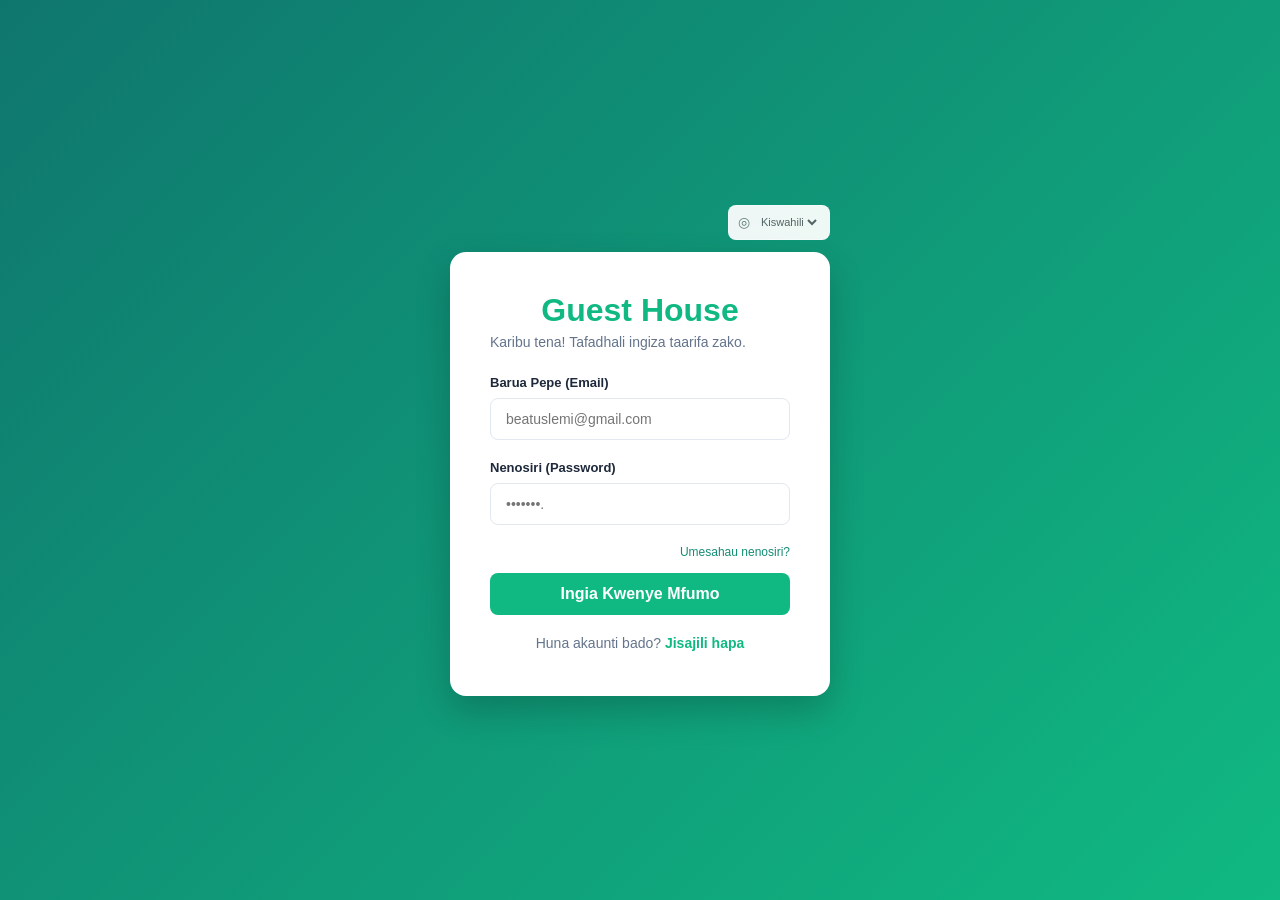
<file: index.html>
<!DOCTYPE html>
<html lang="sw">
<head>
    <meta charset="UTF-8">
    <meta name="viewport" content="width=device-width, initial-scale=1.0">
    <title>Ingia - Mfumo wa Nyumba za Wageni</title>
    <link rel="stylesheet" href="style.css">
</head>
<body class="auth-body">
    <div class="auth-container">
        <div class="auth-language">
            <label class="language-switcher"><span aria-hidden="true">◎</span><select data-language-switch aria-label="Chagua lugha"><option value="sw">Kiswahili</option><option value="en">English</option></select></label>
        </div>
        <div class="auth-card">
            <div class="brand-logo">
                <div class="brand-heading"><h2><span data-brand-name>Guest House</span></h2></div>
                <p>Karibu tena! Tafadhali ingiza taarifa zako.</p>
            </div>
            
            <form id="login-form">
                <div class="input-group">
                    <label>Barua Pepe (Email)</label>
                    <input type="email" id="login-email" placeholder="beatuslemi@gmail.com" required>
                </div>
                
                <div class="input-group">
                    <label>Nenosiri (Password)</label>
                    <input type="password" id="login-password" placeholder="•••••••." required>
                </div>
                <button id="forgot-password-link" class="auth-link-button" type="button">Umesahau nenosiri?</button>
                
                <button type="submit" class="btn-primary">Ingia Kwenye Mfumo</button>
            </form>

            <form id="forgot-password-form" hidden>
                <div class="input-group">
                    <label for="forgot-email">Barua pepe ya akaunti</label>
                    <input type="email" id="forgot-email" required>
                </div>
                <button type="submit" class="btn-primary">Tengeneza token ya kubadilisha nenosiri</button>
                <button id="back-to-login" class="auth-link-button" type="button">Rudi kwenye kuingia</button>
            </form>

            <form id="reset-password-form" hidden>
                <div class="input-group">
                    <label for="reset-token">Token ya kubadilisha nenosiri</label>
                    <input type="text" id="reset-token" required>
                </div>
                <div class="input-group">
                    <label for="new-password">Nenosiri jipya</label>
                    <input type="password" id="new-password" minlength="8" required>
                </div>
                <button type="submit" class="btn-primary">Badilisha nenosiri</button>
            </form>
            
            <div class="auth-footer">
                <p>Huna akaunti bado? <a href="register.html">Jisajili hapa</a></p>
            </div>
            <div id="message" class="msg"></div>
        </div>
    </div>

    <script src="brand.js"></script>
    <script src="i18n.js"></script>
    <script src="api.js"></script>
    <script>
        const loginForm = document.getElementById('login-form');
        const forgotForm = document.getElementById('forgot-password-form');
        const resetForm = document.getElementById('reset-password-form');
        const authMessage = document.getElementById('message');

        document.getElementById('forgot-password-link').addEventListener('click', () => {
            loginForm.hidden = true;
            forgotForm.hidden = false;
            authMessage.textContent = '';
        });
        document.getElementById('back-to-login').addEventListener('click', () => {
            forgotForm.hidden = true;
            resetForm.hidden = true;
            loginForm.hidden = false;
            authMessage.textContent = '';
        });

        loginForm.addEventListener('submit', async (e) => {
            e.preventDefault();
            const email = document.getElementById('login-email').value;
            const password = document.getElementById('login-password').value;

            const formData = new URLSearchParams();
            formData.append('username', email);
            formData.append('password', password);

            try {
                const data = await apiRequest('/auth/login', {
                    method: 'POST',
                    headers: { 'Content-Type': 'application/x-www-form-urlencoded' },
                    body: formData
                });

                localStorage.setItem('token', data.access_token);
                window.location.href = 'dashbord.html';
            } catch (error) {
                authMessage.innerText = error.message;
            }
        });

        forgotForm.addEventListener('submit', async (event) => {
            event.preventDefault();
            authMessage.textContent = '';
            try {
                const result = await apiRequest('/auth/forgot-password', {
                    method: 'POST',
                    body: JSON.stringify({ email: document.getElementById('forgot-email').value })
                });
                forgotForm.hidden = true;
                resetForm.hidden = false;
                if (result.reset_token_kwa_majaribio) {
                    document.getElementById('reset-token').value = result.reset_token_kwa_majaribio;
                    authMessage.textContent = 'Token ya majaribio imejazwa. Weka nenosiri jipya hapa chini.';
                    authMessage.classList.add('success-message');
                } else {
                    authMessage.textContent = result.message;
                    authMessage.classList.remove('success-message');
                }
            } catch (error) {
                authMessage.textContent = error.message;
            }
        });

        resetForm.addEventListener('submit', async (event) => {
            event.preventDefault();
            authMessage.textContent = '';
            try {
                const result = await apiRequest('/auth/reset-password', {
                    method: 'POST',
                    body: JSON.stringify({
                        token: document.getElementById('reset-token').value.trim(),
                        new_password: document.getElementById('new-password').value
                    })
                });
                authMessage.textContent = `${result.message} Unaweza kuingia sasa.`;
                authMessage.classList.add('success-message');
                resetForm.hidden = true;
                loginForm.hidden = false;
            } catch (error) {
                authMessage.textContent = error.message;
                authMessage.classList.remove('success-message');
            }
        });
    </script>
</body>
</html>
</file>
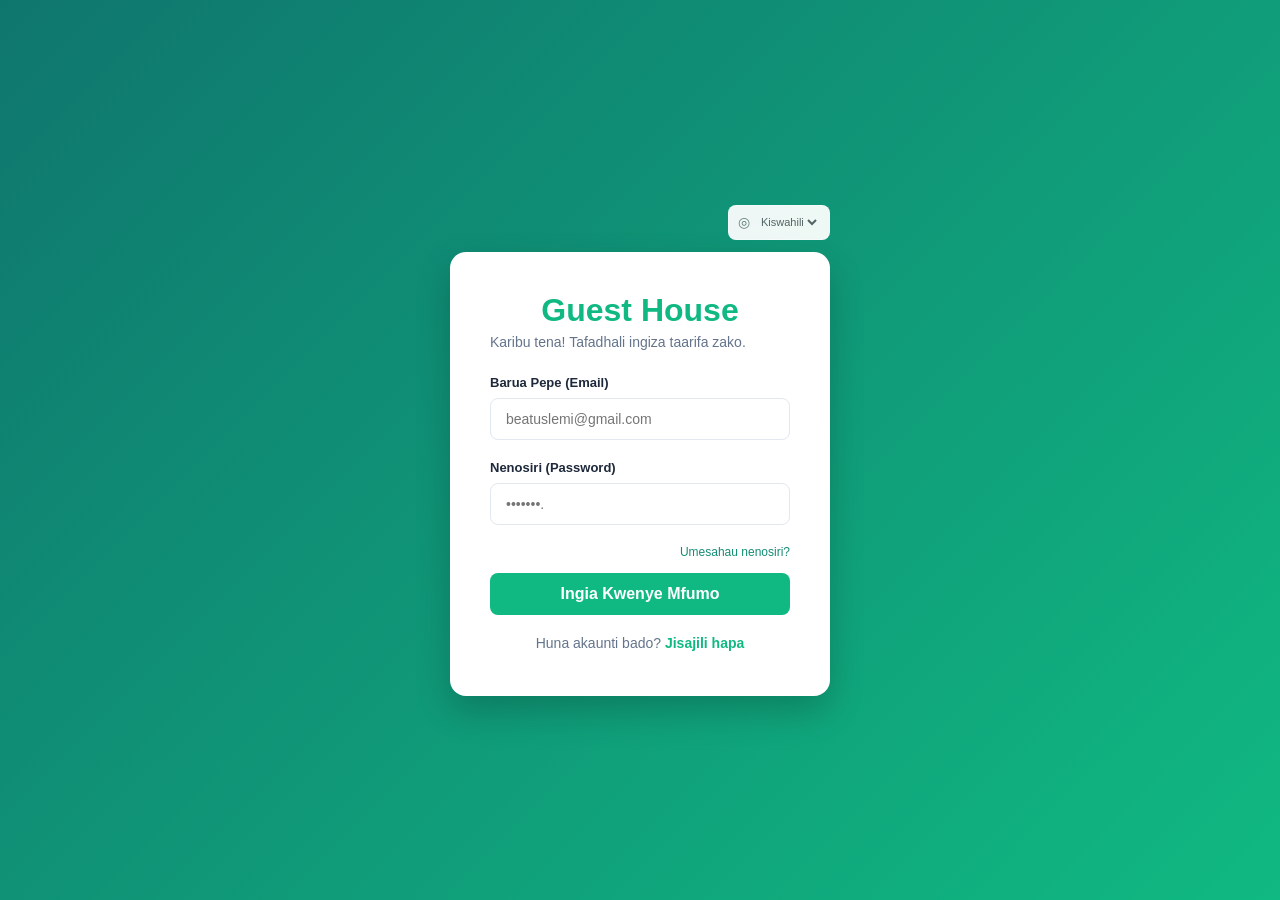
<file: dashbord.html>
<!DOCTYPE html>
<html lang="sw">
<head>
    <meta charset="UTF-8">
    <meta name="viewport" content="width=device-width, initial-scale=1.0">
    <title>Usimamizi wa Guest House</title>
    <link rel="stylesheet" href="style.css">
</head>
<body class="dashboard-body">
    <div class="app-layout">
        <aside class="sidebar">
            <div class="sidebar-top">
                <a class="sidebar-brand" href="#overview"><span class="brand-mark" data-brand-mark>G</span><span><span data-brand-name>Guest House</span><small data-brand-category>GUEST HOUSE</small></span></a>
                <div class="sidebar-controls">
                    <button class="brand-edit-button" type="button" data-open-brand-dialog aria-label="Badilisha jina la guest house" title="Badilisha jina la guest house">✎</button>
                    <label class="language-switcher"><span aria-hidden="true">◎</span><select data-language-switch aria-label="Chagua lugha"><option value="sw">Kiswahili</option><option value="en">English</option></select></label>
                    <button id="menu-toggle" class="menu-toggle" type="button" aria-label="Fungua menyu" aria-controls="main-menu" aria-expanded="false">
                        <span></span><span></span><span></span>
                    </button>
                </div>
            </div>
            <p class="menu-caption">MENYU KUU</p>
            <nav id="main-menu" class="sidebar-menu" aria-label="Menyu kuu">
                <a class="nav-link active" href="#overview" data-view="overview"><span>⌂</span> Muhtasari</a>
                <a class="nav-link" href="#bookings" data-view="bookings"><span>▦</span> Booking</a>
                <a class="nav-link" href="#rooms" data-view="rooms"><span>▤</span> Vyumba</a>
                <a class="nav-link" href="#guests" data-view="guests"><span>♙</span> Wageni</a>
                <a class="nav-link" href="#reports" data-view="reports"><span>▥</span> Ripoti</a>
                <a id="admin-nav-link" class="nav-link" href="#admin" data-view="admin" hidden><span>♙</span> Admin</a>
            </nav>
            <div class="sidebar-bottom">
                <div class="sidebar-help"><span>✦</span><strong>Usimamizi rahisi,<br>ukarimu bora.</strong></div>
                <button onclick="logout()" class="btn-logout"><span>↪</span> Toka kwenye mfumo</button>
            </div>
        </aside>

        <main class="main-content">
            <header class="top-navbar">
                <div class="mobile-brand"><span data-brand-name>Guest House</span></div>
                <div class="welcome-copy"><span id="greeting">Hujambo 👋</span><small>Huu hapa muhtasari wa guest house yako.</small></div>
                <div class="user-profile"><div class="avatar">N</div><div class="user-info"><strong>Msimamizi</strong><small>Usimamizi</small></div></div>
            </header>

            <div id="dashboard-message" class="dashboard-message" role="status" aria-live="polite" hidden></div>

            <section class="view-panel active" id="view-overview">
                <div class="page-heading">
                    <div><span class="eyebrow">DASHBOARD</span><h1>Muhtasari</h1><p>Angalia hali ya shughuli za guest house yako.</p></div>
                    <button class="btn-create" type="button" data-action="new-booking"><span>＋</span> Booking mpya</button>
                </div>
                <div class="dashboard-summary">
                    <article class="summary-card"><div class="stat-icon teal">▤</div><div><span>Vyumba vyote</span><strong id="room-count">—</strong></div><small id="room-stat-note">Vilivyosajiliwa</small></article>
                    <article class="summary-card"><div class="stat-icon green">✓</div><div><span>Vyumba vilivyo wazi</span><strong id="available-count">—</strong></div><small>Viko tayari kupokea wageni</small></article>
                    <article class="summary-card"><div class="stat-icon amber">▦</div><div><span>Booking zinazoendelea</span><strong id="booking-count">—</strong></div><small>Hazijafanyiwa checkout</small></article>
                    <article class="summary-card"><div class="stat-icon violet">♙</div><div><span>Wageni waliosajiliwa</span><strong id="guest-count">—</strong></div><small>Jumla ya wageni</small></article>
                </div>
                <div class="section-heading"><div><h2>Booking za hivi karibuni</h2><p>Muhtasari wa nafasi zilizowekwa</p></div><button class="text-button" data-navigate="bookings">Tazama zote <span>→</span></button></div>
                <div id="recent-bookings" class="data-card"></div>
                <div class="section-heading room-heading"><div><h2>Vyumba</h2><p>Hali ya vyumba vyako kwa sasa</p></div><button class="text-button" data-navigate="rooms">Simamia vyumba <span>→</span></button></div>
                <div id="overview-rooms" class="overview-room-grid"></div>
            </section>

            <section class="view-panel" id="view-bookings">
                <div class="page-heading">
                    <div><span class="eyebrow">USIMAMIZI</span><h1>Bookings</h1><p>Fuatilia nafasi na malazi ya wageni.</p></div>
                    <button class="btn-create" data-action="new-booking"><span>＋</span> Booking mpya</button>
                </div>
                <div class="toolbar">
                    <label class="search-control"><span>⌕</span><input class="search-input" data-search="bookings" type="search" placeholder="Tafuta mgeni au chumba..."></label>
                    <select id="booking-status-filter" class="select-control" aria-label="Chuja booking kwa hali">
                        <option value="">Hali zote</option><option>Confirmed</option><option>Checked-In</option><option>Completed</option><option>Cancelled</option>
                    </select>
                </div>
                <div id="bookings-table" class="data-card table-card"></div>
            </section>

            <section class="view-panel" id="view-rooms">
                <div class="page-heading">
                    <div><span class="eyebrow">MALAZI</span><h1>Vyumba</h1><p>Ongeza vyumba na sasisha taarifa zake.</p></div>
                    <button class="btn-create" data-action="new-room"><span>＋</span> Ongeza chumba</button>
                </div>
                <div class="toolbar">
                    <label class="search-control"><span>⌕</span><input class="search-input" data-search="rooms" type="search" placeholder="Tafuta namba au aina ya chumba..."></label>
                    <select id="room-status-filter" class="select-control" aria-label="Chuja vyumba kwa hali"><option value="">Vyumba vyote</option><option value="available">Vilivyo wazi</option><option value="occupied">Vilivyochukuliwa</option></select>
                </div>
                <div id="rooms-grid" class="rooms-grid"></div>
            </section>

            <section class="view-panel" id="view-guests">
                <div class="page-heading">
                    <div><span class="eyebrow">WATEJA</span><h1>Wageni</h1><p>Taarifa za wageni waliosajiliwa kwenye mfumo.</p></div>
                    <button class="btn-create" data-action="new-guest"><span>＋</span> Sajili mgeni</button>
                </div>
                <div class="toolbar"><label class="search-control"><span>⌕</span><input class="search-input" data-search="guests" type="search" placeholder="Tafuta jina, simu au barua pepe..."></label></div>
                <div id="guests-table" class="data-card table-card"></div>
            </section>

            <section class="view-panel" id="view-reports">
                <div class="page-heading">
                    <div><span class="eyebrow">UCHAMBUZI</span><h1>Ripoti</h1><p>Chunguza bookings kwa siku, wiki, mwezi au mwaka.</p></div>
                    <button id="download-report" class="btn-create" type="button"><span>↓</span> Pakua PDF</button>
                </div>
                <div class="report-filters data-card">
                    <label for="report-period">Kipindi cha ripoti</label>
                    <select id="report-period" class="select-control">
                        <option value="daily">Siku</option><option value="weekly">Wiki</option>
                        <option value="monthly" selected>Mwezi</option><option value="yearly">Mwaka</option>
                    </select>
                    <label for="report-date">Chagua tarehe</label>
                    <input id="report-date" class="select-control" type="date">
                    <span id="report-range" class="report-range"></span>
                </div>
                <div id="report-message" class="dashboard-message report-message" role="status" aria-live="polite" hidden></div>
                <div class="dashboard-summary report-summary">
                    <article class="summary-card"><div class="stat-icon teal">▦</div><div><span>Jumla ya bookings</span><strong id="report-booking-count">—</strong></div><small>Kwa kipindi kilichochaguliwa</small></article>
                    <article class="summary-card"><div class="stat-icon violet">♙</div><div><span>Wageni tofauti</span><strong id="report-guest-count">—</strong></div><small>Waliofanya booking</small></article>
                    <article class="summary-card"><div class="stat-icon green">↗</div><div><span>Thamani ya booking zisizoghairiwa</span><strong id="report-value">—</strong></div><small>Thamani ya nafasi, si malipo yaliyothibitishwa</small></article>
                    <article class="summary-card"><div class="stat-icon amber">✓</div><div><span>Booking zilizokamilika</span><strong id="report-completed-count">—</strong></div><small>Checkout imefanyika</small></article>
                </div>
                <section class="report-chart-card data-card">
                    <div class="section-heading"><div><h2>Shughuli kwa kipindi</h2><p>Idadi ya booking katika kila siku au mwezi</p></div><span class="chart-legend"><i></i> Bookings</span></div>
                    <div id="report-chart" class="report-chart" aria-label="Chati ya bookings"></div>
                </section>
                <div class="section-heading"><div><h2>Bookings za kipindi</h2><p>Rekodi zote zinazoingia kwenye tarehe ulizochagua.</p></div></div>
                <div id="report-bookings" class="data-card table-card"></div>
            </section>

            <section class="view-panel" id="view-admin">
                <div class="page-heading">
                    <div><span class="eyebrow">SUPER ADMIN</span><h1>Muhtasari wa nyumba</h1><p>Angalia nyumba za wageni, idadi ya vyumba na shughuli za leo.</p></div>
                </div>
                <div class="dashboard-summary admin-summary admin-house-summary">
                    <article class="summary-card"><div class="stat-icon violet">⌂</div><div><span>Nyumba za wageni</span><strong id="admin-house-count">—</strong></div><small>Biashara zilizosajiliwa</small></article>
                    <article class="summary-card"><div class="stat-icon teal">▤</div><div><span>Vyumba vyote</span><strong id="admin-room-count">—</strong></div><small>Katika nyumba zote</small></article>
                    <article class="summary-card"><div class="stat-icon green">↗</div><div><span>Booking za kuingia leo</span><strong id="admin-check-in-count">—</strong></div><small>Hazijaghairiwa</small></article>
                    <article class="summary-card"><div class="stat-icon amber">↙</div><div><span>Booking za kutoka leo</span><strong id="admin-check-out-count">—</strong></div><small>Hazijaghairiwa</small></article>
                </div>
                <div id="admin-house-message" class="dashboard-message report-message" role="status" aria-live="polite" hidden></div>
                <div class="section-heading"><div><h2>Nyumba na shughuli za kila siku</h2><p id="admin-house-page-range">Inapakia taarifa.</p></div></div>
                <div id="admin-guest-houses-table" class="data-card table-card"></div>
                <div class="admin-pagination">
                    <button id="admin-house-previous" class="filter-btn" type="button" disabled>Nyuma</button>
                    <span id="admin-house-page-label"></span>
                    <button id="admin-house-next" class="filter-btn" type="button" disabled>Zaidi</button>
                </div>
            </section>

            <footer class="app-footer"><span data-brand-name>Guest House</span> · Mfumo wa usimamizi wa malazi <span id="footer-date"></span></footer>
        </main>
    </div>

    <dialog id="record-dialog" class="booking-dialog">
        <form id="record-form">
            <div class="dialog-heading"><div><span id="dialog-eyebrow" class="eyebrow">TAARIFA</span><h2 id="dialog-title">Ongeza taarifa</h2><p id="dialog-description"></p></div><button class="dialog-close" type="button" data-close-dialog aria-label="Funga">×</button></div>
            <div id="dialog-fields" class="form-grid"></div>
            <p id="form-message" class="msg" role="alert"></p>
            <div class="dialog-actions"><button class="filter-btn" type="button" data-close-dialog>Ghairi</button><button id="form-submit" class="btn-create" type="submit">Hifadhi</button></div>
        </form>
    </dialog>
    <dialog id="detail-dialog" class="booking-dialog detail-dialog">
        <div class="dialog-heading"><div><span class="eyebrow">TAARIFA ZA KINA</span><h2 id="detail-title">Taarifa</h2></div><button class="dialog-close" type="button" data-close-detail aria-label="Funga">×</button></div>
        <div id="detail-content" class="detail-grid"></div>
        <div class="dialog-actions"><button class="btn-create" type="button" data-close-detail>Funga</button></div>
    </dialog>

    <script src="brand.js"></script>
    <script src="i18n.js"></script>
    <script src="api.js"></script>
    <script>
        if (!localStorage.getItem('token')) window.location.replace('index.html');

        const state = { rooms: [], bookings: [], guests: [], currentUser: null, adminHouseSkip: 0 };
        const dialog = document.getElementById('record-dialog');
        const recordForm = document.getElementById('record-form');
        const messageBox = document.getElementById('dashboard-message');
        let currentReport = null;
        let reportRequestId = 0;
        let formMode = '';
        let editingId = null;
        let busy = false;

        const escapeHtml = (value) => String(value ?? '').replace(/[&<>"']/g, (char) => ({
            '&': '&amp;', '<': '&lt;', '>': '&gt;', '"': '&quot;', "'": '&#39;'
        })[char]);
        const money = (value) => Number(value || 0).toLocaleString(window.getAppLanguage() === 'en' ? 'en-TZ' : 'sw-TZ');
        const date = (value) => new Date(value).toLocaleDateString(window.getAppLanguage() === 'en' ? 'en-TZ' : 'sw-TZ', { day: 'numeric', month: 'short', year: 'numeric' });
        const roomFor = (id) => state.rooms.find((room) => room.id === id);
        const guestFor = (booking) => booking.customer || state.guests.find((guest) => guest.id === booking.customer_id);
        const activeBooking = (booking) => !['Completed', 'Cancelled'].includes(booking.status);

        function notify(message, isError = false) {
            messageBox.textContent = message;
            messageBox.classList.toggle('error', isError);
            messageBox.hidden = !message;
            if (message && !isError) window.setTimeout(() => { messageBox.hidden = true; }, 4500);
        }

        function showView(name) {
            document.querySelectorAll('.view-panel').forEach((panel) => panel.classList.toggle('active', panel.id === `view-${name}`));
            document.querySelectorAll('.nav-link').forEach((link) => link.classList.toggle('active', link.dataset.view === name));
            if (location.hash !== `#${name}`) history.replaceState(null, '', `#${name}`);
            closeMobileMenu();
        }

        const sidebar = document.querySelector('.sidebar');
        const menuToggle = document.getElementById('menu-toggle');

        function closeMobileMenu() {
            sidebar.classList.remove('menu-open');
            menuToggle.setAttribute('aria-expanded', 'false');
            menuToggle.setAttribute('aria-label', window.getAppLanguage() === 'en' ? 'Open menu' : 'Fungua menyu');
        }

        menuToggle.addEventListener('click', () => {
            const isOpen = sidebar.classList.toggle('menu-open');
            menuToggle.setAttribute('aria-expanded', String(isOpen));
            menuToggle.setAttribute('aria-label', window.getAppLanguage() === 'en'
                ? (isOpen ? 'Close menu' : 'Open menu')
                : (isOpen ? 'Funga menyu' : 'Fungua menyu'));
        });

        document.addEventListener('keydown', (event) => {
            if (event.key === 'Escape') closeMobileMenu();
        });

        document.addEventListener('click', (event) => {
            if (!sidebar.contains(event.target)) closeMobileMenu();
        });

        function tableMarkup(headers, rows, empty) {
            if (!rows.length) return `<div class="empty-state"><span>⌕</span><strong>${empty}</strong></div>`;
            return `<div class="table-scroll"><table><thead><tr>${headers.map((item) => `<th>${item}</th>`).join('')}</tr></thead><tbody>${rows.join('')}</tbody></table></div>`;
        }

        function statusBadge(status) {
            const classes = { Confirmed: 'badge-blue', 'Checked-In': 'badge-green', Completed: 'badge-gray', Cancelled: 'badge-red' };
            const labels = { Confirmed: 'Imethibitishwa', 'Checked-In': 'Mgeni ameingia', Completed: 'Imekamilika', Cancelled: 'Imeghairiwa' };
            return `<span class="status-badge ${classes[status] || 'badge-gray'}"><i></i>${labels[status] || escapeHtml(status)}</span>`;
        }

        function renderOverview() {
            document.getElementById('room-count').textContent = state.rooms.length;
            document.getElementById('available-count').textContent = state.rooms.filter((room) => room.is_available).length;
            document.getElementById('booking-count').textContent = state.bookings.filter(activeBooking).length;
            document.getElementById('guest-count').textContent = state.guests.length;
            const recent = [...state.bookings].sort((a, b) => new Date(b.check_in_date) - new Date(a.check_in_date)).slice(0, 5);
            document.getElementById('recent-bookings').innerHTML = tableMarkup(
                ['MGENI', 'CHUMBA', 'TAREHE', 'JUMLA', 'HALI'],
                recent.map((booking) => {
                    const guest = guestFor(booking);
                    const room = roomFor(booking.room_id);
                    return `<tr><td><span class="person-cell"><span class="table-avatar">${escapeHtml((guest?.full_name || 'M')[0].toUpperCase())}</span><span><strong>${escapeHtml(guest?.full_name || 'Mgeni')}</strong><small>${escapeHtml(guest?.phone_number || '')}</small></span></span></td><td>${escapeHtml(room?.room_number || '—')}</td><td>${date(booking.check_in_date)} – ${date(booking.check_out_date)}</td><td>${money(booking.total_price)}</td><td>${statusBadge(booking.status)}</td></tr>`;
                }), 'Bado hakuna booking zilizosajiliwa.'
            );
            const list = state.rooms.slice(0, 4);
            document.getElementById('overview-rooms').innerHTML = list.length ? list.map((room) => `
                <article class="overview-room-card"><div class="room-art">⌂</div><div class="room-card-copy"><span class="room-type">${escapeHtml(room.room_type)}</span><h3>Chumba ${escapeHtml(room.room_number)}</h3><p>${money(room.price_per_night)} <small>/ usiku</small></p><span class="availability-pill ${room.is_available ? 'is-open' : 'is-busy'}"><i></i>${room.is_available ? 'Kipo wazi' : 'Kimechukuliwa'}</span></div></article>
            `).join('') : '<div class="empty-state"><strong>Hakuna vyumba vilivyosajiliwa bado.</strong></div>';
        }

        function renderBookings() {
            const query = document.querySelector('[data-search="bookings"]').value.trim().toLocaleLowerCase();
            const status = document.getElementById('booking-status-filter').value;
            const filtered = state.bookings.filter((booking) => {
                const guest = guestFor(booking);
                const room = roomFor(booking.room_id);
                return (!status || booking.status === status) && (!query ||
                    (guest?.full_name || '').toLocaleLowerCase().includes(query) ||
                    (room?.room_number || '').toLocaleLowerCase().includes(query));
            }).sort((a, b) => new Date(b.check_in_date) - new Date(a.check_in_date));
            document.getElementById('bookings-table').innerHTML = tableMarkup(
                ['MGENI', 'CHUMBA', 'KUINGIA / KUTOKA', 'JUMLA', 'HALI', 'KITENDO'],
                filtered.map((booking) => {
                    const guest = guestFor(booking);
                    const room = roomFor(booking.room_id);
                    return `<tr><td><span class="person-cell"><span class="table-avatar">${escapeHtml((guest?.full_name || 'M')[0].toUpperCase())}</span><span><strong>${escapeHtml(guest?.full_name || 'Mgeni')}</strong><small>${escapeHtml(guest?.phone_number || '')}</small></span></span></td><td>${escapeHtml(room?.room_number || '—')}<small class="cell-subtitle">${escapeHtml(room?.room_type || '')}</small></td><td>${date(booking.check_in_date)}<small class="cell-subtitle">hadi ${date(booking.check_out_date)}</small></td><td>${money(booking.total_price)}</td><td>${statusBadge(booking.status)}</td><td>${activeBooking(booking) ? `<button class="action-button" data-checkout="${booking.id}">Checkout</button>` : '<span class="muted">—</span>'}</td></tr>`;
                }), 'Hakuna booking inayolingana na utafutaji.'
            );
        }

        function renderRooms() {
            const query = document.querySelector('[data-search="rooms"]').value.trim().toLocaleLowerCase();
            const filter = document.getElementById('room-status-filter').value;
            const rooms = state.rooms.filter((room) =>
                (!filter || (filter === 'available' ? room.is_available : !room.is_available)) &&
                (!query || room.room_number.toLocaleLowerCase().includes(query) || room.room_type.toLocaleLowerCase().includes(query))
            );
            document.getElementById('rooms-grid').innerHTML = rooms.length ? rooms.map((room) => `
                <article class="managed-room-card"><div class="room-art large">⌂<span class="room-number-tag">#${escapeHtml(room.room_number)}</span></div><div class="managed-room-body"><div class="room-title-line"><div><span class="room-type">${escapeHtml(room.room_type)}</span><h3>Chumba ${escapeHtml(room.room_number)}</h3></div><button class="icon-button" aria-label="Angalia chumba" data-view-room="${room.id}">⌕</button><button class="icon-button" aria-label="Hariri chumba" data-edit-room="${room.id}">✎</button></div><p class="room-description">${escapeHtml(room.description || 'Chumba cha wageni')}</p><div class="room-bottom-line"><span class="room-price">${money(room.price_per_night)} <small>/ usiku</small></span><span class="availability-pill ${room.is_available ? 'is-open' : 'is-busy'}"><i></i>${room.is_available ? 'Kipo wazi' : 'Kimechukuliwa'}</span></div><button class="delete-link" data-delete-room="${room.id}" ${state.bookings.some((booking) => booking.room_id === room.id) ? 'disabled title="Chumba kina historia ya booking"' : ''}>Futa chumba</button></div></article>
            `).join('') : '<div class="empty-state"><strong>Hakuna chumba kinacholingana na utafutaji.</strong></div>';
        }

        function renderGuests() {
            const query = document.querySelector('[data-search="guests"]').value.trim().toLocaleLowerCase();
            const guests = state.guests.filter((guest) => [guest.full_name, guest.phone_number, guest.email, guest.id_number].some((value) => (value || '').toLocaleLowerCase().includes(query)));
            document.getElementById('guests-table').innerHTML = tableMarkup(
                ['MGENI', 'SIMU', 'BARUA PEPE', 'KITAMBULISHO', 'ANAKOTOKA', 'KITENDO'],
                guests.map((guest) => `<tr><td><span class="person-cell"><span class="table-avatar">${escapeHtml(guest.full_name[0].toUpperCase())}</span><span><strong>${escapeHtml(guest.full_name)}</strong><small>Mgeni #${guest.id}</small></span></span></td><td>${escapeHtml(guest.phone_number)}</td><td>${escapeHtml(guest.email || '—')}</td><td>${escapeHtml(guest.id_number || '—')}</td><td>${escapeHtml(guest.origin || '—')}</td><td><button class="icon-button" aria-label="Angalia mgeni" data-view-guest="${guest.id}">⌕</button> <button class="icon-button" aria-label="Hariri mgeni" data-edit-guest="${guest.id}">✎</button> <button class="delete-link" data-delete-guest="${guest.id}" ${state.bookings.some((booking) => booking.customer_id === guest.id) ? 'disabled title="Mgeni ana historia ya booking"' : ''}>Futa</button></td></tr>`),
                'Bado hakuna wageni waliosajiliwa.'
            );
        }

        function reportPeriodName(period) {
            return {
                daily: window.getAppLanguage() === 'en' ? 'Day' : 'Siku',
                weekly: window.getAppLanguage() === 'en' ? 'Week' : 'Wiki',
                monthly: window.getAppLanguage() === 'en' ? 'Month' : 'Mwezi',
                yearly: window.getAppLanguage() === 'en' ? 'Year' : 'Mwaka'
            }[period];
        }

        function renderReport(report) {
            currentReport = report;
            const summary = report.summary;
            document.getElementById('report-range').textContent =
                `${reportPeriodName(report.period)}: ${date(report.date_from)} – ${date(report.date_to)}`;
            document.getElementById('report-booking-count').textContent = summary.booking_count;
            document.getElementById('report-guest-count').textContent = summary.guest_count;
            document.getElementById('report-value').textContent = money(summary.booking_value);
            document.getElementById('report-completed-count').textContent = summary.completed_count;

            const maxCount = Math.max(...report.series.map((point) => point.booking_count), 1);
            document.getElementById('report-chart').innerHTML = report.series.map((point) => {
                const height = point.booking_count ? Math.max(5, Math.round(point.booking_count / maxCount * 100)) : 2;
                const label = report.period === 'yearly'
                    ? new Date(`${point.label}-01T00:00:00`).toLocaleDateString(window.getAppLanguage() === 'en' ? 'en-TZ' : 'sw-TZ', { month: 'short' })
                    : report.period === 'daily'
                        ? (window.getAppLanguage() === 'en' ? 'Day' : 'Siku')
                        : new Date(`${point.label}T00:00:00`).toLocaleDateString(window.getAppLanguage() === 'en' ? 'en-TZ' : 'sw-TZ', { day: 'numeric' });
                return `<div class="chart-column" title="${escapeHtml(point.label)}: ${point.booking_count} booking, thamani ${money(point.booking_value)}"><strong>${point.booking_count || ''}</strong><div class="chart-track"><span style="height:${height}%"></span></div><small>${escapeHtml(label)}</small></div>`;
            }).join('');

            document.getElementById('report-bookings').innerHTML = tableMarkup(
                ['TAREHE YA KUINGIA', 'MGENI', 'SIMU', 'CHUMBA', 'HALI', 'THAMANI'],
                report.bookings.map((booking) => `<tr><td>${date(booking.check_in_date)}<small class="cell-subtitle">Hadi ${date(booking.check_out_date)}</small></td><td><strong>${escapeHtml(booking.guest_name)}</strong></td><td>${escapeHtml(booking.guest_phone)}</td><td>${escapeHtml(booking.room_number)}<small class="cell-subtitle">${escapeHtml(booking.room_type)}</small></td><td>${statusBadge(booking.status)}</td><td>${money(booking.total_price)}</td></tr>`),
                'Hakuna booking katika kipindi hiki.'
            );
        }

        function renderAdminGuestHouses(page) {
            state.adminHouseSkip = page.skip;
            document.getElementById('admin-house-count').textContent = page.summary.guesthouse_count.toLocaleString();
            document.getElementById('admin-room-count').textContent = page.summary.room_count.toLocaleString();
            document.getElementById('admin-check-in-count').textContent = page.summary.check_ins_today.toLocaleString();
            document.getElementById('admin-check-out-count').textContent = page.summary.check_outs_today.toLocaleString();

            const first = page.total ? page.skip + 1 : 0;
            const last = Math.min(page.skip + page.guest_houses.length, page.total);
            document.getElementById('admin-house-page-range').textContent = `${first}–${last} / ${page.total}`;
            const pageNumber = Math.floor(page.skip / page.limit) + 1;
            const pageCount = Math.max(1, Math.ceil(page.total / page.limit));
            document.getElementById('admin-house-page-label').textContent = `${pageNumber} / ${pageCount}`;
            document.getElementById('admin-house-previous').disabled = page.skip === 0;
            document.getElementById('admin-house-next').disabled = page.skip + page.limit >= page.total;

            document.getElementById('admin-guest-houses-table').innerHTML = tableMarkup(
                ['NYUMBA YA WAGENI', 'MSIMAMIZI', 'VYUMBA', 'WALIOINGIA LEO', 'WANAOTOKA LEO'],
                page.guest_houses.map((house) => `
                    <tr>
                        <td><strong>${escapeHtml(house.guesthouse_name)}</strong><small class="cell-subtitle">${escapeHtml(house.owner_email)}</small></td>
                        <td>${escapeHtml(house.owner_name)}</td>
                        <td><strong>${house.room_count}</strong><small class="cell-subtitle">${house.occupied_room_count} vimechukuliwa · ${house.available_room_count} wazi</small></td>
                        <td>${house.check_ins_today}</td>
                        <td>${house.check_outs_today}</td>
                    </tr>
                `),
                'Hakuna nyumba za wageni zilizosajiliwa.'
            );
        }

        async function loadAdminGuestHouses(skip = 0) {
            const message = document.getElementById('admin-house-message');
            message.hidden = true;
            message.classList.remove('error');
            try {
                const page = await apiRequest(`/admin/guest-houses/?skip=${skip}&limit=100`);
                renderAdminGuestHouses(page);
            } catch (error) {
                message.textContent = error.message;
                message.classList.add('error');
                message.hidden = false;
            }
        }

        async function loadReport() {
            const requestId = ++reportRequestId;
            const period = document.getElementById('report-period').value;
            const referenceDate = document.getElementById('report-date').value;
            const message = document.getElementById('report-message');
            currentReport = null;
            document.getElementById('download-report').disabled = true;
            message.hidden = true;
            document.getElementById('report-bookings').innerHTML = '<div class="empty-state"><strong>Inapakia ripoti...</strong></div>';
            try {
                const report = await apiRequest(`/reports/?period=${encodeURIComponent(period)}&reference_date=${encodeURIComponent(referenceDate)}`);
                if (requestId === reportRequestId) {
                    renderReport(report);
                    document.getElementById('download-report').disabled = false;
                }
            } catch (error) {
                if (requestId !== reportRequestId) return;
                message.textContent = error.message;
                message.classList.add('error');
                message.hidden = false;
                document.getElementById('download-report').disabled = true;
                document.getElementById('report-bookings').innerHTML = '<div class="empty-state"><strong>Imeshindikana kupakia ripoti.</strong></div>';
            }
        }

        function renderAll() {
            renderOverview();
            renderBookings();
            renderRooms();
            renderGuests();
        }

        async function loadData() {
            try {
                const [rooms, bookings, guests] = await Promise.all([
                    apiRequest('/rooms/?limit=100'),
                    apiRequest('/bookings/?limit=100'),
                    apiRequest('/customers/?limit=100')
                ]);
                state.rooms = rooms;
                state.bookings = bookings;
                state.guests = guests;
                renderAll();
                if (document.getElementById('view-reports').classList.contains('active')) loadReport();
            } catch (error) {
                notify(error.message, true);
                document.querySelectorAll('.data-card').forEach((element) => {
                    if (!element.innerHTML.trim()) element.innerHTML = '<div class="empty-state"><strong>Imeshindikana kupakia taarifa.</strong></div>';
                });
            }
        }

        const field = (name, label, type = 'text', value = '', required = false, options = null) => {
            const id = `field-${name}`;
            const attr = required ? 'required' : '';
            const control = options
                ? `<select id="${id}" name="${name}" ${attr}>${options.map((item) => `<option value="${escapeHtml(item.value)}" ${String(item.value) === String(value) ? 'selected' : ''}>${escapeHtml(item.label)}</option>`).join('')}</select>`
                : `<input id="${id}" name="${name}" type="${type}" value="${escapeHtml(value)}" ${attr} ${type === 'number' ? 'min="0" step="0.01"' : ''}>`;
            return `<div class="input-group"><label for="${id}">${label}</label>${control}</div>`;
        };

        function openForm(mode, record = null) {
            formMode = mode;
            editingId = record?.id ?? null;
            const fields = document.getElementById('dialog-fields');
            const title = document.getElementById('dialog-title');
            const description = document.getElementById('dialog-description');
            document.getElementById('form-message').textContent = '';
            recordForm.reset();
            if (mode === 'room') {
                title.textContent = record ? 'Hariri chumba' : 'Ongeza chumba';
                description.textContent = 'Jaza taarifa za chumba na bei ya malazi.';
                fields.innerHTML = field('room_number', 'Namba ya chumba', 'text', record?.room_number || '', true)
                    + field('room_type', 'Aina ya chumba', 'text', record?.room_type || '', true)
                    + field('price_per_night', 'Bei kwa usiku', 'number', record?.price_per_night ?? '', true)
                    + field('description', 'Maelezo', 'text', record?.description || '')
                    + (record ? field('is_available', 'Hali ya upatikanaji', 'select', String(record.is_available), false, [{ value: 'true', label: 'Kipo wazi' }, { value: 'false', label: 'Kimechukuliwa' }]) : '');
            } else if (mode === 'guest') {
                title.textContent = record ? 'Hariri taarifa za mgeni' : 'Sajili mgeni';
                description.textContent = 'Weka taarifa za mawasiliano ya mgeni.';
                fields.innerHTML = field('full_name', 'Jina kamili', 'text', record?.full_name || '', true)
                    + field('phone_number', 'Namba ya simu', 'tel', record?.phone_number || '', true)
                    + field('email', 'Barua pepe', 'email', record?.email || '')
                    + field('id_number', 'Namba ya kitambulisho', 'text', record?.id_number || '')
                    + field('origin', 'Anakotoka', 'text', record?.origin || '')
                    + field('destination', 'Anakoelekea', 'text', record?.destination || '')
                    + field('occupation', 'Kazi', 'text', record?.occupation || '');
            } else if (mode === 'booking') {
                title.textContent = 'Booking mpya';
                description.textContent = 'Chagua mgeni, chumba na tarehe za kukaa.';
                const openRooms = state.rooms.filter((room) => room.is_available);
                fields.innerHTML = field('customer_id', 'Mgeni', 'select', '', true, state.guests.map((guest) => ({ value: guest.id, label: `${guest.full_name} · ${guest.phone_number}` })))
                    + field('room_id', 'Chumba', 'select', '', true, openRooms.map((room) => ({ value: room.id, label: `${room.room_number} · ${room.room_type} · ${money(room.price_per_night)} / usiku` })))
                    + field('check_in_date', 'Tarehe ya kuingia', 'date', '', true)
                    + field('check_out_date', 'Tarehe ya kutoka', 'date', '', true);
                if (!state.guests.length) document.getElementById('form-message').textContent = 'Sajili mgeni kwanza kabla ya kutengeneza booking.';
                if (!openRooms.length) document.getElementById('form-message').textContent = 'Hakuna chumba kilicho wazi kwa sasa.';
            }
            document.getElementById('form-submit').textContent = mode === 'booking' ? 'Hifadhi booking' : 'Hifadhi taarifa';
            dialog.showModal();
            const checkIn = document.getElementById('field-check_in_date');
            const checkOut = document.getElementById('field-check_out_date');
            if (checkIn && checkOut) {
                const today = new Date();
                const localToday = new Date(today.getTime() - today.getTimezoneOffset() * 60000).toISOString().slice(0, 10);
                checkIn.min = localToday;
                checkIn.addEventListener('change', () => { checkOut.min = checkIn.value; });
            }
        }

        async function submitForm(event) {
            event.preventDefault();
            const data = Object.fromEntries(new FormData(recordForm));
            const error = document.getElementById('form-message');
            if (busy) return;
            if (formMode === 'booking' && data.check_out_date <= data.check_in_date) {
                error.textContent = 'Tarehe ya kutoka lazima iwe baada ya tarehe ya kuingia.';
                return;
            }
            let path;
            let method;
            if (formMode === 'room') {
                path = `/rooms/${editingId || ''}`;
                method = editingId ? 'PUT' : 'POST';
                data.price_per_night = Number(data.price_per_night);
                if (editingId) data.is_available = data.is_available === 'true';
            } else if (formMode === 'guest') {
                path = `/customers/${editingId || ''}`;
                method = editingId ? 'PUT' : 'POST';
                for (const key of ['email', 'id_number', 'origin', 'destination', 'occupation']) data[key] = data[key] || null;
            } else {
                path = '/bookings/';
                method = 'POST';
                data.room_id = Number(data.room_id);
                data.customer_id = Number(data.customer_id);
                data.check_in_date += 'T12:00:00';
                data.check_out_date += 'T12:00:00';
            }
            busy = true;
            const submit = document.getElementById('form-submit');
            submit.disabled = true;
            submit.textContent = 'Inahifadhi...';
            try {
                await apiRequest(path, { method, body: JSON.stringify(data) });
                dialog.close();
                notify(formMode === 'booking' ? 'Booking imehifadhiwa kikamilifu.' : 'Taarifa zimehifadhiwa kikamilifu.');
                await loadData();
            } catch (requestError) {
                error.textContent = requestError.message;
            } finally {
                busy = false;
                submit.disabled = false;
                submit.textContent = formMode === 'booking' ? 'Hifadhi booking' : 'Hifadhi taarifa';
            }
        }

        async function deleteRecord(kind, id) {
            const isRoom = kind === 'room';
            const record = (isRoom ? state.rooms : state.guests).find((item) => item.id === id);
            const hasBookings = state.bookings.some((booking) => isRoom
                ? booking.room_id === id
                : booking.customer_id === id);
            if (hasBookings) {
                notify('Rekodi yenye historia ya booking haiwezi kufutwa.', true);
                return;
            }
            const label = isRoom ? `chumba ${record?.room_number}` : `mgeni ${record?.full_name}`;
            if (!window.confirm(`Una uhakika unataka kufuta ${label}?`)) return;
            try {
                await apiRequest(`/${isRoom ? 'rooms' : 'customers'}/${id}`, { method: 'DELETE' });
                notify(`${isRoom ? 'Chumba' : 'Mgeni'} amefutwa.`);
                await loadData();
            } catch (error) {
                notify(error.message, true);
            }
        }

        async function checkout(id) {
            if (!window.confirm('Unathibitisha kufanya checkout ya booking hii?')) return;
            try {
                await apiRequest(`/bookings/${id}/checkout`, { method: 'POST' });
                notify('Checkout imekamilika. Chumba sasa kipo wazi.');
                await loadData();
            } catch (error) {
                notify(error.message, true);
            }

            async function viewRecord(kind, id) {
                const isRoom = kind === 'room';
                try {
                    const record = await apiRequest(`/${isRoom ? 'rooms' : 'customers'}/${id}`);
                    const labels = isRoom
                        ? { room_number: 'Namba ya chumba', room_type: 'Aina ya chumba', price_per_night: 'Bei kwa usiku', is_available: 'Hali', description: 'Maelezo' }
                        : { full_name: 'Jina kamili', phone_number: 'Namba ya simu', email: 'Barua pepe', id_number: 'Kitambulisho', origin: 'Anakotoka', destination: 'Anakoelekea', occupation: 'Kazi' };
                    document.getElementById('detail-title').textContent = isRoom ? `Chumba ${record.room_number}` : record.full_name;
                    document.getElementById('detail-content').innerHTML = Object.entries(labels).map(([key, label]) => {
                        let value = record[key];
                        if (key === 'is_available') value = value ? 'Kipo wazi' : 'Kimechukuliwa';
                        if (key === 'price_per_night') value = `${money(value)} kwa usiku`;
                        return `<div class="detail-item"><span>${label}</span><strong>${escapeHtml(value || 'Haijawekwa')}</strong></div>`;
                    }).join('');
                    document.getElementById('detail-dialog').showModal();
                } catch (error) {
                    notify(error.message, true);
                }
            }
        }

        document.querySelectorAll('.nav-link').forEach((link) => link.addEventListener('click', () => {
            showView(link.dataset.view);
            if (link.dataset.view === 'reports') loadReport();
            if (link.dataset.view === 'admin') {
                loadAdminGuestHouses(state.adminHouseSkip);
            }
        }));
        document.querySelectorAll('[data-navigate]').forEach((button) => button.addEventListener('click', () => {
            showView(button.dataset.navigate);
            if (button.dataset.navigate === 'reports') loadReport();
        }));
        document.querySelectorAll('[data-action]').forEach((button) => button.addEventListener('click', () => {
            const action = button.dataset.action;
            if (action === 'new-room') openForm('room');
            if (action === 'new-guest') openForm('guest');
            if (action === 'new-booking') openForm('booking');
        }));
        document.querySelectorAll('[data-close-dialog]').forEach((button) => button.addEventListener('click', () => dialog.close()));
        document.querySelectorAll('[data-close-detail]').forEach((button) => button.addEventListener('click', () => document.getElementById('detail-dialog').close()));
        document.querySelectorAll('.search-input').forEach((input) => input.addEventListener('input', () => {
            if (input.dataset.search === 'rooms') renderRooms();
            if (input.dataset.search === 'guests') renderGuests();
            if (input.dataset.search === 'bookings') renderBookings();
        }));
        document.getElementById('booking-status-filter').addEventListener('change', renderBookings);
        document.getElementById('room-status-filter').addEventListener('change', renderRooms);
        document.getElementById('report-period').addEventListener('change', loadReport);
        document.getElementById('report-date').addEventListener('change', loadReport);
        document.querySelector('[data-language-switch]').addEventListener('change', (event) => {
            window.setAppLanguage(event.target.value);
            renderAll();
            if (currentReport) renderReport(currentReport);
            document.getElementById('footer-date').textContent = new Date().toLocaleDateString(window.getAppLanguage() === 'en' ? 'en-TZ' : 'sw-TZ', { day: 'numeric', month: 'long', year: 'numeric' });
        });
        document.getElementById('download-report').addEventListener('click', async () => {
            if (!currentReport) {
                notify('Chagua kipindi na subiri ripoti ipakie kabla ya kupakua.', true);
                return;
            }
            const period = document.getElementById('report-period').value;
            const referenceDate = document.getElementById('report-date').value;
            const button = document.getElementById('download-report');
            button.disabled = true;
            button.textContent = 'Inatengeneza PDF...';
            try {
                const houseSlug = (window.getGuestHouseName() || 'guest-house').replace(/[^a-z0-9]+/gi, '-').replace(/^-|-$/g, '').toLowerCase();
                const filename = `${houseSlug || 'guest-house'}-ripoti-${period}-${currentReport.date_from}.pdf`;
                await apiDownload(`/reports/pdf?period=${encodeURIComponent(period)}&reference_date=${encodeURIComponent(referenceDate)}&language=${encodeURIComponent(window.getAppLanguage())}`, filename);
            } catch (error) {
                notify(error.message, true);
            } finally {
                button.disabled = false;
                button.innerHTML = '<span>↓</span> Pakua PDF';
            }
        });
        recordForm.addEventListener('submit', submitForm);
        document.addEventListener('click', (event) => {
            const target = event.target.closest('button');
            if (!target) return;
            if (target.id === 'admin-house-previous') loadAdminGuestHouses(Math.max(0, state.adminHouseSkip - 100));
            if (target.id === 'admin-house-next') loadAdminGuestHouses(state.adminHouseSkip + 100);
            if (target.dataset.checkout) checkout(Number(target.dataset.checkout));
            if (target.dataset.viewRoom) viewRecord('room', Number(target.dataset.viewRoom));
            if (target.dataset.viewGuest) viewRecord('guest', Number(target.dataset.viewGuest));
            if (target.dataset.editRoom) openForm('room', state.rooms.find((room) => room.id === Number(target.dataset.editRoom)));
            if (target.dataset.editGuest) openForm('guest', state.guests.find((guest) => guest.id === Number(target.dataset.editGuest)));
            if (target.dataset.deleteRoom) deleteRecord('room', Number(target.dataset.deleteRoom));
            if (target.dataset.deleteGuest) deleteRecord('guest', Number(target.dataset.deleteGuest));
        });

        function logout() {
            localStorage.removeItem('token');
            window.location.href = 'index.html';
        }
        window.logout = logout;
        const hour = new Date().getHours();
        document.getElementById('greeting').textContent = `${hour < 12 ? 'Habari za asubuhi' : hour < 18 ? 'Habari za mchana' : 'Habari za jioni'} 👋`;
        document.getElementById('footer-date').textContent = new Date().toLocaleDateString(window.getAppLanguage() === 'en' ? 'en-TZ' : 'sw-TZ', { day: 'numeric', month: 'long', year: 'numeric' });
        const localToday = new Date();
        document.getElementById('report-date').value = new Date(localToday.getTime() - localToday.getTimezoneOffset() * 60000).toISOString().slice(0, 10);
        async function initializeDashboard() {
            try {
                state.currentUser = await apiRequest('/auth/me');
                window.setGuestHouseName(state.currentUser.guesthouse_name || state.currentUser.full_name);
                if (state.currentUser.is_superuser) {
                    document.getElementById('admin-nav-link').hidden = false;
                    document.querySelector('.user-info strong').textContent = 'Super Admin';
                    document.querySelector('.user-info small').textContent = state.currentUser.email;
                } else {
                    document.querySelector('.user-info strong').textContent = state.currentUser.full_name;
                    document.querySelector('.user-info small').textContent = state.currentUser.email;
                }
                const initialView = location.hash.slice(1);
                const allowedViews = ['overview', 'bookings', 'rooms', 'guests', 'reports'];
                if (state.currentUser.is_superuser) allowedViews.push('admin');
                const selectedView = allowedViews.includes(initialView) ? initialView : 'overview';
                showView(selectedView);
                await loadData();
                if (selectedView === 'reports') loadReport();
                if (selectedView === 'admin') {
                    loadAdminGuestHouses();
                }
            } catch (error) {
                notify(error.message, true);
            }
        }
        initializeDashboard();
    </script>
</body>
</html>
</file>
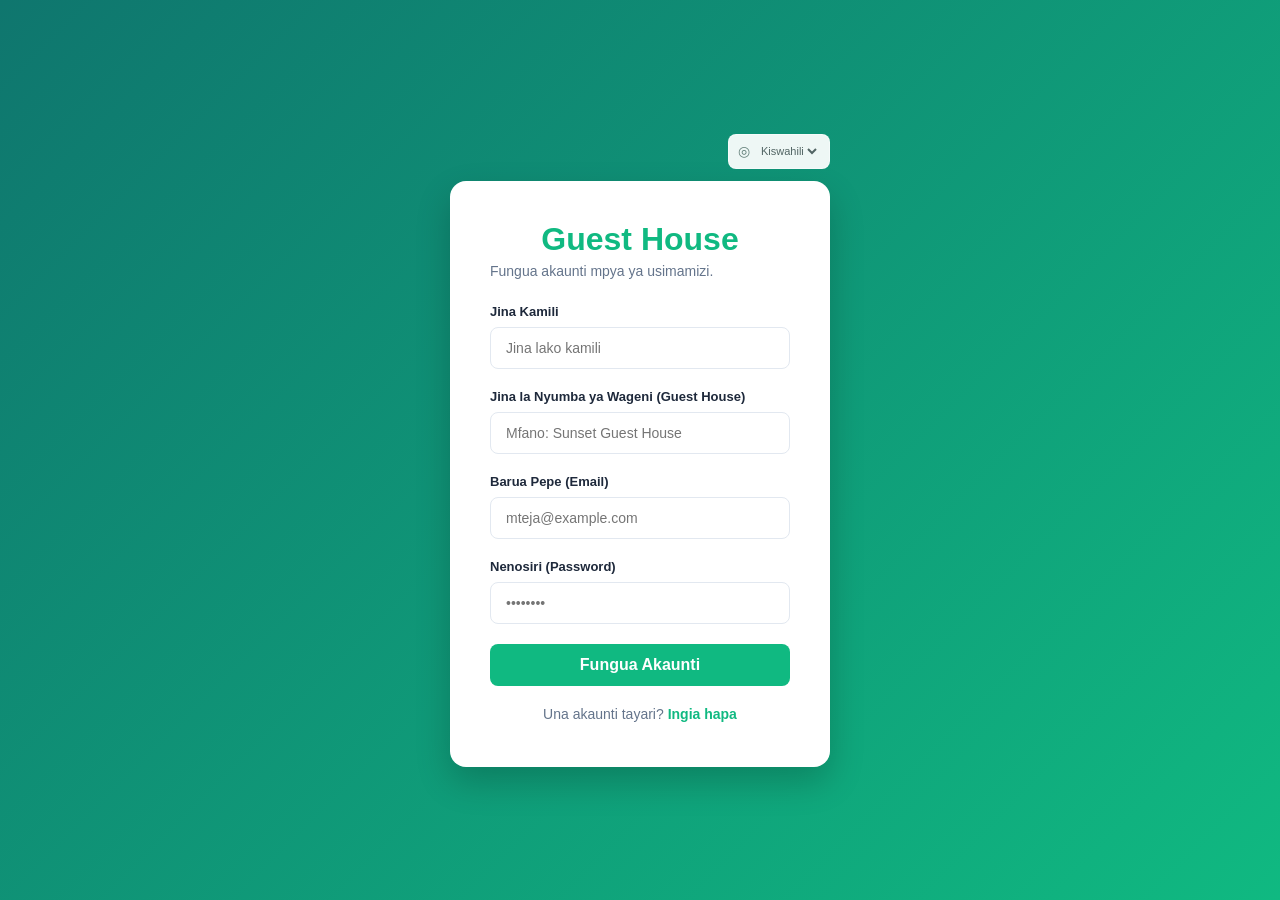
<file: register.html>
<!DOCTYPE html>
<html lang="sw">
<head>
    <meta charset="UTF-8">
    <meta name="viewport" content="width=device-width, initial-scale=1.0">
    <title>Jisajili - Mfumo wa Nyumba za Wageni</title>
    <link rel="stylesheet" href="style.css">
</head>
<body class="auth-body">
    <div class="auth-container">
        <div class="auth-language">
            <label class="language-switcher">
                <span aria-hidden="true">◎</span>
                <select data-language-switch aria-label="Chagua lugha">
                    <option value="sw">Kiswahili</option>
                    <option value="en">English</option>
                </select>
            </label>
        </div>
        <div class="auth-card">
            <div class="brand-logo">
                <div class="brand-heading">
                    <h2><span data-brand-name>Guest House</span></h2>
                </div>
                <p>Fungua akaunti mpya ya usimamizi.</p>
            </div>
            
            <form id="register-form">
                <div class="input-group">
                    <label>Jina Kamili</label>
                    <input type="text" id="reg-name" placeholder="Jina lako kamili" required>
                </div>
                <div class="input-group">
                    <label>Jina la Nyumba ya Wageni (Guest House)</label>
                    <input type="text" id="reg-guesthouse" maxlength="60" placeholder="Mfano: Sunset Guest House" required>
                </div>

                <div class="input-group">
                    <label>Barua Pepe (Email)</label>
                    <input type="email" id="reg-email" placeholder="mteja@example.com" required>
                </div>
                
                <div class="input-group">
                    <label>Nenosiri (Password)</label>
                    <input type="password" id="reg-password" placeholder="••••••••" required>
                </div>
                
                <button type="submit" class="btn-primary">Fungua Akaunti</button>
            </form>
            
            <div class="auth-footer">
                <p>Una akaunti tayari? <a href="index.html">Ingia hapa</a></p>
            </div>
            <div id="message" class="msg"></div>
        </div>
    </div>

    <script src="brand.js"></script>
    <script src="i18n.js"></script>
    <script src="api.js"></script>
    <script>
        document.getElementById('register-form').addEventListener('submit', async (e) => {
            e.preventDefault();
            const full_name = document.getElementById('reg-name').value;
            const guesthouse_name = document.getElementById('reg-guesthouse').value;
            const email = document.getElementById('reg-email').value;
            const password = document.getElementById('reg-password').value;

            const msgElement = document.getElementById('message');

            try {
                await apiRequest('/auth/register', {
                    method: 'POST',
                    body: JSON.stringify({ full_name, guesthouse_name, email, password })
                });

                msgElement.style.color = '#059669';
                msgElement.innerText = 'Akaunti imefunguliwa kwa mafanikio. Tafadhali ingia.';
                
                window.setTimeout(() => {
                    window.location.href = 'index.html';
                }, 1200);
            } catch (error) {
                msgElement.style.color = '#dc2626';
                msgElement.innerText = error.message || 'Imeshindikana kusajili!';
            }
        });
    </script>
</body>
</html>
</file>
<file: style.css>
:root {
    --primary-green: #0f766e;
    --accent-green: #10b981;
    --bg-light: #f8fafc;
    --sidebar-bg: #ffffff;
    --text-dark: #1e293b;
    --text-muted: #64748b;
    --border-color: #e2e8f0;
}

* {
    box-sizing: border-box;
    margin: 0;
    padding: 0;
    font-family: 'Segoe UI', Tahoma, Geneva, Verdana, sans-serif;
}

/* Auth Pages (Login & Register) Style */
.auth-body {
    background: linear-gradient(135deg, #0f766e 0%, #10b981 100%);
    height: 100vh;
    display: flex;
    justify-content: center;
    align-items: center;
}

.auth-container {
    width: 100%;
    max-width: 420px;
    padding: 20px;
}

.auth-card {
    background: #ffffff;
    padding: 40px;
    border-radius: 16px;
    box-shadow: 0 15px 35px rgba(0, 0, 0, 0.2);
}

.brand-logo h2 {
    font-size: 32px;
    color: var(--text-dark);
    margin-bottom: 5px;
}

.brand-logo h2 span {
    color: var(--accent-green);
}

.brand-logo p {
    color: var(--text-muted);
    font-size: 14px;
    margin-bottom: 25px;
}

.input-group {
    margin-bottom: 20px;
}

.input-group label {
    display: block;
    font-size: 13px;
    font-weight: 600;
    color: var(--text-dark);
    margin-bottom: 8px;
}

.input-group input {
    width: 100%;
    padding: 12px 15px;
    border: 1px solid var(--border-color);
    border-radius: 8px;
    font-size: 14px;
    outline: none;
    transition: all 0.3s;
}

.input-group input:focus {
    border-color: var(--accent-green);
    box-shadow: 0 0 0 3px rgba(16, 185, 129, 0.1);
}

.btn-primary {
    width: 100%;
    padding: 12px;
    background-color: var(--accent-green);
    color: white;
    border: none;
    border-radius: 8px;
    font-size: 16px;
    font-weight: 600;
    cursor: pointer;
    transition: background 0.3s;
}

.btn-primary:hover {
    background-color: #059669;
}

.auth-footer {
    text-align: center;
    margin-top: 20px;
    font-size: 14px;
    color: var(--text-muted);
}

.auth-footer a {
    color: var(--accent-green);
    text-decoration: none;
    font-weight: 600;
}

.msg {
    color: #dc2626;
    text-align: center;
    margin-top: 15px;
    font-size: 14px;
}

/* Dashboard Layout Style (Kama kwenye picha) */
.dashboard-body {
    background-color: var(--bg-light);
    color: var(--text-dark);
}

.app-layout {
    display: flex;
    height: 100vh;
    overflow: hidden;
}

.sidebar {
    width: 240px;
    background: var(--sidebar-bg);
    border-right: 1px solid var(--border-color);
    display: flex;
    flex-direction: column;
}

.sidebar-brand {
    padding: 25px;
    font-size: 24px;
    font-weight: bold;
    color: var(--accent-green);
}

.sidebar-menu {
    list-style: none;
    padding: 0 15px;
    flex-grow: 1;
}

.sidebar-menu li {
    margin-bottom: 5px;
}

.sidebar-menu li a {
    display: block;
    padding: 12px 15px;
    color: var(--text-muted);
    text-decoration: none;
    border-radius: 8px;
    font-weight: 500;
    transition: 0.2s;
}

.sidebar-menu li.active a, .sidebar-menu li a:hover {
    background-color: #ecfdf5;
    color: var(--accent-green);
}

.sidebar-footer {
    padding: 20px;
    border-top: 1px solid var(--border-color);
}

.btn-logout {
    width: 100%;
    padding: 10px;
    background: #fee2e2;
    color: #dc2626;
    border: none;
    border-radius: 6px;
    cursor: pointer;
    font-weight: 600;
}

.main-content {
    flex-grow: 1;
    display: flex;
    flex-direction: column;
    overflow-y: auto;
    padding: 30px;
}

.top-navbar {
    display: flex;
    justify-content: space-between;
    align-items: center;
    margin-bottom: 25px;
}

.search-bar input {
    padding: 10px 15px;
    width: 300px;
    border: 1px solid var(--border-color);
    border-radius: 20px;
    background: #ffffff;
}

.user-profile {
    display: flex;
    align-items: center;
    gap: 15px;
}

.booking-header-section {
    display: flex;
    justify-content: space-between;
    align-items: center;
    margin-bottom: 20px;
}

.booking-title-area h2 {
    font-size: 24px;
    font-weight: bold;
}

.current-date {
    color: var(--text-muted);
    font-size: 14px;
}

.booking-actions {
    display: flex;
    gap: 10px;
    align-items: center;
}

.filter-btn, .filter-tab {
    padding: 8px 15px;
    border: 1px solid var(--border-color);
    background: white;
    border-radius: 6px;
    cursor: pointer;
    font-weight: 500;
}

.filter-tab.active {
    background: #ecfdf5;
    color: var(--accent-green);
    border-color: var(--accent-green);
}

.btn-create {
    background: var(--accent-green);
    color: white;
    border: none;
    padding: 9px 18px;
    border-radius: 6px;
    font-weight: 600;
    cursor: pointer;
}

/* Calendar Grid Styling */
.calendar-grid-container {
    background: white;
    border-radius: 12px;
    border: 1px solid var(--border-color);
    padding: 20px;
}

.calendar-timeline {
    display: grid;
    grid-template-columns: repeat(8, 1fr);
    gap: 10px;
    margin-bottom: 20px;
    border-bottom: 1px solid var(--border-color);
    padding-bottom: 15px;
}

.day-box {
    text-align: center;
    padding: 8px;
    border-radius: 8px;
}

.day-box span {
    display: block;
    font-size: 11px;
    color: var(--text-muted);
}

.day-box strong {
    font-size: 16px;
}

.day-box.active {
    background: var(--accent-green);
    color: white;
}

.day-box.active span {
    color: #e6f4ea;
}

.room-category-title {
    font-weight: bold;
    margin: 15px 0 10px 0;
    color: var(--text-muted);
    font-size: 14px;
}

.room-row {
    display: flex;
    align-items: center;
    gap: 15px;
    margin-bottom: 15px;
}

.room-info-card {
    width: 120px;
    padding: 10px;
    background: #f8fafc;
    border-radius: 8px;
    border: 1px solid var(--border-color);
}

.room-info-card h4 {
    font-size: 14px;
}

.room-info-card small {
    font-size: 11px;
    color: var(--text-muted);
}

.room-slots {
    display: flex;
    gap: 10px;
    flex-grow: 1;
}

.booking-card {
    padding: 10px;
    border-radius: 8px;
    font-size: 12px;
    flex: 1;
    min-width: 150px;
}

.booking-card.green {
    background: #ecfdf5;
    border: 1px solid #a7f3d0;
    color: #065f46;
}

.booking-card.yellow {
    background: #fef3c7;
    border: 1px solid #fde68a;
}

.booking-card.empty {
    background: #f1f5f9;
    border: 1px dashed var(--border-color);
    display: flex;
    justify-content: center;
    align-items: center;
    font-size: 18px;
    color: var(--text-muted);
    cursor: pointer;
    max-width: 50px;
}

.dashboard-summary {
    display: grid;
    grid-template-columns: repeat(3, minmax(0, 1fr));
    gap: 15px;
    margin-bottom: 20px;
}

.summary-card {
    display: flex;
    flex-direction: column;
    gap: 8px;
    padding: 18px 20px;
    background: #fff;
    border: 1px solid var(--border-color);
    border-radius: 10px;
}

.summary-card span,
.loading-message,
.empty-state,
.no-room-bookings {
    color: var(--text-muted);
}

.summary-card strong {
    font-size: 24px;
}

.dashboard-message {
    margin-bottom: 15px;
    padding: 12px 15px;
    color: #065f46;
    background: #ecfdf5;
    border-radius: 8px;
}

.dashboard-message:empty,
.dashboard-message[hidden] {
    display: none;
}

.dashboard-message.error {
    color: #991b1b;
    background: #fee2e2;
}

.room-group + .room-group {
    margin-top: 20px;
}

.room-bookings {
    display: flex;
    flex: 1;
    flex-wrap: wrap;
    gap: 10px;
}

.room-bookings .booking-card {
    flex: 1 1 220px;
}

.room-bookings .booking-card small,
.room-info-card small {
    display: block;
    margin-top: 5px;
}

.availability-open {
    color: #047857;
}

.availability-busy {
    color: #b45309;
}

.no-room-bookings,
.empty-state,
.loading-message {
    padding: 12px 0;
}

.booking-dialog {
    width: min(620px, calc(100% - 30px));
    max-height: calc(100% - 30px);
    margin: auto;
    padding: 26px;
    border: 0;
    border-radius: 14px;
    box-shadow: 0 20px 50px rgba(15, 23, 42, .25);
}

.booking-dialog::backdrop {
    background: rgba(15, 23, 42, .55);
}

.dialog-heading,
.dialog-actions {
    display: flex;
    align-items: center;
    justify-content: space-between;
    gap: 12px;
}

.dialog-heading {
    margin-bottom: 20px;
}

.dialog-heading p {
    margin-top: 5px;
    color: var(--text-muted);
    font-size: 14px;
}

.dialog-close {
    border: 0;
    background: transparent;
    color: var(--text-muted);
    font-size: 28px;
    cursor: pointer;
}

.form-grid {
    display: grid;
    grid-template-columns: repeat(2, minmax(0, 1fr));
    gap: 0 15px;
}

.booking-dialog .input-group {
    margin-bottom: 14px;
}

.booking-dialog .input-group input,
.booking-dialog .input-group select,
.filter-btn {
    min-height: 42px;
}

.dialog-actions {
    justify-content: flex-end;
    margin-top: 10px;
}

.btn-create:disabled {
    cursor: not-allowed;
    opacity: .6;
}

.sr-only {
    position: absolute;
    width: 1px;
    height: 1px;
    overflow: hidden;
    clip: rect(0, 0, 0, 0);
    white-space: nowrap;
}

@media (max-width: 760px) {
    .app-layout {
        height: auto;
        min-height: 100vh;
        overflow: visible;
    }

    .sidebar {
        width: 68px;
        flex-shrink: 0;
    }

    .sidebar-brand {
        padding: 18px 8px;
        font-size: 16px;
        text-align: center;
    }

    .sidebar-menu {
        padding: 0 6px;
    }

    .sidebar-menu li a {
        padding: 10px 4px;
        font-size: 0;
        text-align: center;
    }

    .sidebar-menu li a::first-letter {
        font-size: 20px;
    }

    .sidebar-footer {
        padding: 10px 5px;
    }

    .btn-logout {
        font-size: 0;
    }

    .btn-logout::first-letter {
        font-size: 18px;
    }

    .main-content {
        min-width: 0;
        padding: 18px 12px;
    }

    .top-navbar,
    .booking-header-section {
        align-items: stretch;
        flex-direction: column;
        gap: 15px;
    }

    .search-bar input {
        width: 100%;
    }

    .booking-actions {
        flex-wrap: wrap;
    }

    .dashboard-summary {
        grid-template-columns: 1fr;
        gap: 8px;
    }

    .summary-card {
        padding: 12px 15px;
    }

    .summary-card strong {
        font-size: 20px;
    }

    .room-row {
        align-items: stretch;
        flex-direction: column;
        gap: 8px;
    }

    .room-info-card {
        width: 100%;
    }

    .form-grid {
        grid-template-columns: 1fr;
    }
}

[hidden] {
    display: none !important;
}

.dashboard-body {
    --primary-green: #147d6f;
    --accent-green: #19a88b;
    min-height: 100vh;
    background: #f5f7f8;
    color: #1c2b31;
}

.app-layout {
    min-height: 100vh;
    height: auto;
    overflow: visible;
}

.sidebar {
    position: sticky;
    top: 0;
    width: 248px;
    height: 100vh;
    flex: 0 0 248px;
    padding: 26px 17px 18px;
    background: #fff;
    border-right: 1px solid #e9eeee;
}

.sidebar-brand {
    display: flex;
    align-items: center;
    gap: 11px;
    padding: 0 10px;
    color: #172d31;
    text-decoration: none;
    font-size: 22px;
    font-weight: 750;
    letter-spacing: -.8px;
}

.sidebar-brand small {
    display: block;
    margin-top: 1px;
    color: #9aa8a8;
    font-size: 8px;
    letter-spacing: 1.7px;
}

.brand-mark,
.avatar,
.table-avatar {
    display: inline-grid;
    place-items: center;
    border-radius: 12px;
    background: #e4f5f0;
    color: #178d78;
    font-weight: 750;
}

.brand-mark {
    width: 38px;
    height: 38px;
    border-radius: 12px 12px 12px 4px;
    color: #fff;
    background: linear-gradient(145deg, #21b598, #127a72);
    font-size: 20px;
}

.menu-caption,
.eyebrow {
    color: #9aa6a7;
    font-size: 10px;
    font-weight: 700;
    letter-spacing: 1.5px;
}

.menu-caption {
    margin: 42px 12px 12px;
}

.sidebar-menu {
    display: grid;
    gap: 5px;
    padding: 0;
}

.sidebar-menu .nav-link {
    display: flex;
    align-items: center;
    gap: 13px;
    padding: 12px 13px;
    border-radius: 9px;
    color: #728081;
    font-size: 13px;
    font-weight: 550;
    text-decoration: none;
    transition: .18s ease;
}

.sidebar-menu .nav-link > span {
    width: 20px;
    color: #829091;
    font-size: 19px;
    text-align: center;
}

.sidebar-menu .nav-link.active,
.sidebar-menu .nav-link:hover {
    color: #147d6f;
    background: #eaf6f2;
}

.sidebar-menu .nav-link.active > span {
    color: #168d79;
}

.sidebar-bottom {
    margin-top: auto;
}

.sidebar-help {
    display: flex;
    gap: 10px;
    margin: 15px 2px;
    padding: 15px 12px;
    border: 1px solid #e8eeee;
    border-radius: 10px;
    color: #607071;
    font-size: 12px;
    line-height: 1.5;
}

.sidebar-help > span {
    color: #18a88c;
}

.sidebar .btn-logout {
    display: flex;
    align-items: center;
    gap: 10px;
    padding: 11px 13px;
    color: #6f7c7c;
    background: transparent;
    font-size: 12px;
    text-align: left;
}

.sidebar .btn-logout:hover {
    color: #b33d3d;
    background: #fff1f0;
}

.main-content {
    width: min(100%, 1550px);
    min-width: 0;
    margin: 0 auto;
    padding: 26px clamp(20px, 4vw, 55px) 20px;
}

.top-navbar {
    min-height: 48px;
    margin-bottom: 30px;
}

.welcome-copy > span,
.welcome-copy > small {
    display: block;
}

.welcome-copy > span {
    font-size: 15px;
    font-weight: 700;
}

.welcome-copy > small,
.user-info small {
    margin-top: 4px;
    color: #899596;
    font-size: 11px;
}

.user-profile {
    gap: 10px;
}

.avatar {
    width: 39px;
    height: 39px;
    border-radius: 50%;
    background: #e7f2ee;
}

.user-info strong,
.user-info small {
    display: block;
}

.user-info strong {
    font-size: 12px;
}

.page-heading {
    display: flex;
    align-items: center;
    justify-content: space-between;
    gap: 20px;
    margin-bottom: 24px;
}

.page-heading h1 {
    margin: 5px 0 6px;
    font-size: clamp(25px, 3vw, 32px);
    letter-spacing: -1px;
}

.page-heading p,
.section-heading p {
    color: #829091;
    font-size: 12px;
}

.btn-create {
    min-height: 41px;
    padding: 0 17px;
    border-radius: 8px;
    background: #168b77;
    box-shadow: 0 4px 10px #168b7726;
    font-size: 12px;
    transition: .15s ease;
}

.btn-create:hover {
    background: #0f7564;
    transform: translateY(-1px);
}

.btn-create span {
    margin-right: 4px;
    font-size: 16px;
}

.dashboard-summary {
    grid-template-columns: repeat(4, minmax(0, 1fr));
    gap: 14px;
    margin-bottom: 32px;
}

.summary-card {
    position: relative;
    display: grid;
    grid-template-columns: 42px 1fr;
    align-items: center;
    column-gap: 11px;
    min-height: 105px;
    padding: 17px;
    border: 1px solid #ebeeee;
    border-radius: 11px;
    box-shadow: 0 2px 7px #1c2b3108;
}

.summary-card > div:nth-child(2) span {
    display: block;
    margin-bottom: 5px;
    color: #7b8889;
    font-size: 11px;
}

.summary-card strong {
    font-size: 25px;
    letter-spacing: -.5px;
}

.summary-card > small {
    grid-column: 2;
    margin-top: -8px;
    color: #a1acad;
    font-size: 9px;
}

.stat-icon {
    display: grid;
    grid-row: span 2;
    width: 40px;
    height: 40px;
    place-items: center;
    border-radius: 11px;
    font-size: 17px;
}

.stat-icon.teal { color: #147d80; background: #e5f4f2; }
.stat-icon.green { color: #15966e; background: #e8f6ee; }
.stat-icon.amber { color: #bd8222; background: #fff4df; }
.stat-icon.violet { color: #8267be; background: #f0ecfa; }

.section-heading {
    display: flex;
    align-items: center;
    justify-content: space-between;
    gap: 15px;
    margin: 28px 0 13px;
}

.section-heading h2 {
    margin-bottom: 4px;
    font-size: 16px;
}

.section-heading p {
    font-size: 11px;
}

.text-button {
    border: 0;
    color: #168b77;
    background: transparent;
    font-size: 11px;
    font-weight: 650;
    cursor: pointer;
}

.text-button span {
    margin-left: 5px;
}

.data-card {
    overflow: hidden;
    border: 1px solid #e9eeee;
    border-radius: 11px;
    background: #fff;
    box-shadow: 0 2px 8px #1c2b3108;
}

.table-scroll {
    overflow-x: auto;
}

.data-card table {
    width: 100%;
    border-collapse: collapse;
    text-align: left;
}

.data-card th {
    padding: 12px 16px;
    border-bottom: 1px solid #edf0f0;
    color: #9aa5a6;
    background: #fbfcfc;
    font-size: 9px;
    font-weight: 700;
    letter-spacing: .7px;
    white-space: nowrap;
}

.data-card td {
    padding: 12px 16px;
    border-bottom: 1px solid #f0f2f2;
    color: #536162;
    font-size: 11px;
    white-space: nowrap;
}

.data-card tbody tr:last-child td {
    border-bottom: 0;
}

.person-cell {
    display: flex;
    align-items: center;
    gap: 9px;
}

.person-cell > span:last-child {
    display: grid;
    gap: 3px;
}

.person-cell strong {
    color: #29383a;
    font-size: 11px;
}

.person-cell small,
.cell-subtitle {
    display: block;
    color: #9aa5a6;
    font-size: 10px;
}

.table-avatar {
    width: 31px;
    height: 31px;
    flex: 0 0 31px;
    border-radius: 50%;
    font-size: 11px;
}

.status-badge,
.availability-pill {
    display: inline-flex;
    align-items: center;
    gap: 6px;
    padding: 5px 8px;
    border-radius: 20px;
    font-size: 9px;
    font-weight: 650;
}

.status-badge i,
.availability-pill i {
    width: 6px;
    height: 6px;
    border-radius: 50%;
    background: currentColor;
}

.badge-blue { color: #3975ba; background: #edf4fc; }
.badge-green { color: #16815f; background: #e9f6ef; }
.badge-gray { color: #7c8788; background: #f0f2f2; }
.badge-red { color: #b45050; background: #fff0ef; }

.overview-room-grid,
.rooms-grid {
    display: grid;
    grid-template-columns: repeat(4, minmax(0, 1fr));
    gap: 14px;
}

.overview-room-card,
.managed-room-card {
    overflow: hidden;
    border: 1px solid #e9eeee;
    border-radius: 11px;
    background: #fff;
    box-shadow: 0 2px 8px #1c2b3108;
}

.room-art {
    position: relative;
    display: grid;
    height: 91px;
    place-items: center;
    color: #9bc9be;
    background: linear-gradient(140deg, #eaf4f1, #d9ebe6);
    font-size: 34px;
}

.room-art::before,
.room-art::after {
    position: absolute;
    content: "";
    width: 42px;
    height: 42px;
    border: 1px solid #ffffff80;
    border-radius: 50%;
}

.room-art::after {
    width: 65px;
    height: 65px;
}

.room-card-copy {
    padding: 13px;
}

.room-type {
    color: #168b77;
    font-size: 9px;
    font-weight: 700;
    text-transform: uppercase;
}

.room-card-copy h3,
.managed-room-body h3 {
    margin: 4px 0 8px;
    font-size: 13px;
}

.room-card-copy > p {
    margin-bottom: 10px;
    font-size: 12px;
    font-weight: 700;
}

.room-card-copy > p small,
.room-price small {
    color: #929e9e;
    font-size: 9px;
    font-weight: 400;
}

.availability-pill.is-open { color: #178464; background: #eaf6ef; }
.availability-pill.is-busy { color: #b47a24; background: #fff4df; }

.view-panel {
    display: none;
}

.view-panel.active {
    display: block;
    animation: fade-in .18s ease-out;
}

@keyframes fade-in {
    from { opacity: .55; transform: translateY(3px); }
    to { opacity: 1; transform: translateY(0); }
}

.toolbar {
    display: flex;
    align-items: center;
    gap: 10px;
    margin-bottom: 14px;
}

.search-control {
    display: flex;
    align-items: center;
    gap: 8px;
    width: min(370px, 100%);
    min-height: 39px;
    padding: 0 12px;
    border: 1px solid #e5ebea;
    border-radius: 8px;
    background: white;
    color: #8a9898;
}

.search-control > span {
    font-size: 21px;
}

.search-control input {
    width: 100%;
    border: 0;
    outline: 0;
    color: #273638;
    background: transparent;
    font: inherit;
    font-size: 11px;
}

.select-control {
    min-height: 39px;
    padding: 0 30px 0 12px;
    border: 1px solid #e5ebea;
    border-radius: 8px;
    color: #5b6869;
    background: #fff;
    font: inherit;
    font-size: 11px;
}

.table-card {
    min-height: 120px;
}

.action-button,
.icon-button {
    padding: 7px 9px;
    border: 1px solid #d6eae4;
    border-radius: 6px;
    color: #167c6d;
    background: #f2faf7;
    font: inherit;
    font-size: 10px;
    cursor: pointer;
}

.icon-button {
    width: 31px;
    height: 31px;
    padding: 0;
    font-size: 14px;
}

.action-button:hover,
.icon-button:hover {
    background: #e3f4ee;
}

.delete-link {
    padding: 5px;
    border: 0;
    color: #b45050;
    background: transparent;
    font: inherit;
    font-size: 10px;
    cursor: pointer;
}

.delete-link:disabled {
    color: #adb6b6;
    cursor: not-allowed;
}

.muted {
    color: #a6afaf;
}

.rooms-grid {
    grid-template-columns: repeat(3, minmax(0, 1fr));
}

.room-art.large {
    height: 115px;
    font-size: 42px;
}

.room-number-tag {
    position: absolute;
    z-index: 1;
    top: 10px;
    right: 10px;
    padding: 5px 8px;
    border-radius: 15px;
    color: #55756e;
    background: #ffffffc9;
    font-size: 9px;
}

.managed-room-body {
    padding: 14px;
}

.room-title-line,
.room-bottom-line {
    display: flex;
    align-items: center;
    justify-content: space-between;
    gap: 8px;
}

.room-title-line h3 {
    margin-bottom: 0;
}

.room-description {
    min-height: 16px;
    margin: 10px 0;
    overflow: hidden;
    color: #879394;
    font-size: 10px;
    text-overflow: ellipsis;
    white-space: nowrap;
}

.room-price {
    font-size: 13px;
    font-weight: 700;
}

.delete-link[data-delete-room] {
    margin-top: 11px;
    padding-left: 0;
}

.empty-state {
    display: grid;
    min-height: 120px;
    align-content: center;
    justify-items: center;
    gap: 7px;
    padding: 20px;
    color: #819091;
    font-size: 12px;
    text-align: center;
}

.empty-state > span {
    color: #acc9c1;
    font-size: 23px;
}

.dashboard-message {
    position: fixed;
    z-index: 5;
    top: 18px;
    right: 22px;
    max-width: min(420px, calc(100vw - 32px));
    padding: 13px 18px;
    border: 1px solid #d1eadd;
    border-radius: 9px;
    color: #126b56;
    background: #f0fbf5;
    box-shadow: 0 8px 30px #1c2b3120;
    font-size: 12px;
}

.dashboard-message.error {
    border-color: #f2ceca;
    color: #a33f3f;
    background: #fff4f2;
}

.booking-dialog {
    max-width: 620px;
    padding: 27px;
    border: 1px solid #e7eceb;
}

.booking-dialog .dialog-heading {
    align-items: flex-start;
    margin-bottom: 20px;
}

.dialog-heading h2 {
    margin-top: 4px;
    font-size: 21px;
}

.dialog-heading p {
    font-size: 11px;
}

.booking-dialog .input-group {
    margin-bottom: 12px;
}

.booking-dialog .input-group input,
.booking-dialog .input-group select {
    width: 100%;
    padding: 10px 11px;
    border: 1px solid #e0e8e6;
    border-radius: 7px;
    color: #263537;
    background: #fff;
    font: inherit;
    font-size: 12px;
}

.booking-dialog .input-group label {
    font-size: 11px;
}

.detail-grid {
    display: grid;
    grid-template-columns: repeat(2, minmax(0, 1fr));
    gap: 10px;
}

.detail-item {
    display: grid;
    gap: 6px;
    padding: 12px;
    border: 1px solid #e9eeee;
    border-radius: 8px;
    background: #fbfcfc;
}

.detail-item span {
    color: #899596;
    font-size: 10px;
}

.detail-item strong {
    overflow-wrap: anywhere;
    color: #2b3a3b;
    font-size: 12px;
    font-weight: 600;
}

.booking-dialog .input-group input:focus,
.booking-dialog .input-group select:focus {
    border-color: #42aa91;
    outline: 2px solid #42aa9125;
}

.dialog-close {
    width: 30px;
    height: 30px;
    border-radius: 7px;
    background: #f4f6f6;
    font-size: 22px;
    line-height: 1;
}

.dialog-actions {
    margin-top: 17px;
}

.dialog-actions .filter-btn {
    min-height: 39px;
    border-radius: 7px;
    color: #677576;
    font-size: 11px;
}

.form-grid {
    gap: 0 15px;
}

.msg {
    min-height: 0;
    margin-top: 5px;
}

.app-footer {
    display: flex;
    justify-content: space-between;
    gap: 10px;
    margin-top: 38px;
    padding-top: 15px;
    border-top: 1px solid #e8eded;
    color: #9ba5a5;
    font-size: 10px;
}

.app-footer > span:first-child {
    color: #168b77;
    font-weight: 750;
}

.mobile-brand {
    display: none;
}

.sidebar-top {
    display: flex;
    align-items: center;
    justify-content: space-between;
}

.sidebar-controls {
    display: flex;
    align-items: center;
    gap: 9px;
}

.brand-edit-button {
    display: inline-grid;
    width: 30px;
    height: 30px;
    flex: 0 0 auto;
    place-items: center;
    border: 1px solid #e3ece9;
    border-radius: 8px;
    color: #618078;
    background: #fff;
    font-size: 13px;
    cursor: pointer;
    transition: .15s ease;
}

.brand-edit-button:hover {
    border-color: #abd8ca;
    color: #147d6f;
    background: #f1faf6;
}

.brand-heading {
    display: flex;
    align-items: center;
    justify-content: center;
    gap: 9px;
}

.brand-heading h2 {
    display: flex;
    align-items: baseline;
    gap: 1px;
    overflow-wrap: anywhere;
}

.auth-card .brand-edit-button {
    margin-top: -5px;
}

.menu-toggle {
    display: none;
}

.language-switcher {
    display: inline-flex;
    align-items: center;
    gap: 7px;
    min-height: 35px;
    padding: 0 9px;
    border: 1px solid #e3eae8;
    border-radius: 8px;
    color: #64807a;
    background: #fff;
}

.language-switcher > span {
    font-size: 14px;
}

.language-switcher select {
    max-width: 105px;
    border: 0;
    outline: 0;
    color: #526564;
    background: transparent;
    font: inherit;
    font-size: 11px;
    cursor: pointer;
}

.auth-language {
    display: flex;
    justify-content: flex-end;
    margin-bottom: 12px;
}

.brand-dialog {
    width: min(440px, calc(100% - 28px));
}

.brand-dialog .dialog-heading {
    margin-bottom: 17px;
}

.brand-dialog .dialog-heading p {
    max-width: 310px;
    line-height: 1.5;
}

.auth-language .language-switcher {
    border-color: #ffffff70;
    background: #ffffffed;
}

.report-filters {
    display: flex;
    align-items: center;
    gap: 12px;
    margin-bottom: 17px;
    padding: 14px 17px;
}

.report-filters label {
    color: #667475;
    font-size: 11px;
    font-weight: 650;
}

.report-filters .select-control {
    min-width: 120px;
}

.report-filters input[type="date"] {
    min-width: 145px;
}

.report-range {
    margin-left: auto;
    color: #788687;
    font-size: 11px;
}

.report-summary {
    margin-bottom: 17px;
}

.report-summary .summary-card {
    min-height: 98px;
}

.report-summary .summary-card > small {
    font-size: 8px;
}

.report-chart-card {
    padding: 4px 16px 16px;
}

.report-chart-card .section-heading {
    margin: 12px 0 15px;
}

.chart-legend {
    display: inline-flex;
    align-items: center;
    gap: 6px;
    color: #829091;
    font-size: 10px;
}

.chart-legend i {
    width: 8px;
    height: 8px;
    border-radius: 3px;
    background: #168b77;
}

.report-chart {
    display: flex;
    align-items: stretch;
    gap: 5px;
    min-height: 165px;
    overflow-x: auto;
    padding: 5px 3px 0;
}

.chart-column {
    display: grid;
    flex: 1 0 22px;
    grid-template-rows: 18px 1fr 18px;
    justify-items: center;
    min-width: 22px;
    max-width: 70px;
    color: #879394;
    text-align: center;
}

.chart-column > strong {
    color: #738181;
    font-size: 9px;
    font-weight: 550;
}

.chart-track {
    display: flex;
    align-items: flex-end;
    justify-content: center;
    width: 100%;
    height: 120px;
    padding: 0 4px;
    border-bottom: 1px solid #e9eeee;
}

.chart-track > span {
    width: min(22px, 80%);
    min-height: 2px;
    border-radius: 5px 5px 1px 1px;
    background: linear-gradient(180deg, #35b99b, #168b77);
}

.chart-column > small {
    padding-top: 4px;
    color: #8a9697;
    font-size: 8px;
}

.report-message {
    position: static;
    max-width: none;
    margin-bottom: 14px;
}

.report-message.error {
    color: #a33f3f;
}

.report-summary .summary-card:nth-child(3) strong {
    font-size: clamp(16px, 2vw, 23px);
    overflow-wrap: anywhere;
}

@media (max-width: 700px) {
    .report-filters {
        flex-wrap: wrap;
        gap: 8px;
        padding: 12px;
    }

    .report-filters label {
        width: calc(36% - 8px);
    }

    .report-filters .select-control,
    .report-filters input[type="date"] {
        flex: 1;
        min-width: 0;
    }

    .report-range {
        width: 100%;
        margin: 3px 0 0;
    }

    .chart-column {
        flex-basis: 25px;
    }
}

.auth-link-button {
    display: block;
    margin: 0 0 14px auto;
    padding: 0;
    border: 0;
    color: #148c75;
    background: transparent;
    font-size: 12px;
    cursor: pointer;
}

.auth-card form[hidden] {
    display: none !important;
}

.success-message {
    color: #047857;
}

@media (max-width: 1050px) {
    .dashboard-summary,
    .overview-room-grid {
        grid-template-columns: repeat(2, minmax(0, 1fr));
    }

    .rooms-grid {
        grid-template-columns: repeat(2, minmax(0, 1fr));
    }
}

@media (max-width: 700px) {
    .app-layout {
        display: block;
    }

    .sidebar {
        position: sticky;
        z-index: 10;
        top: 0;
        width: 100%;
        height: auto;
        padding: 10px 14px;
        border-right: 0;
        border-bottom: 1px solid #e9eeee;
        box-shadow: 0 3px 12px #1c2b3108;
    }

    .sidebar-top {
        min-height: 38px;
    }

    .sidebar-brand {
        padding: 0;
    }

    .menu-toggle {
        display: flex;
        width: 40px;
        height: 38px;
        flex-direction: column;
        align-items: center;
        justify-content: center;
        gap: 5px;
        border: 1px solid #e3ece9;
        border-radius: 9px;
        background: #fff;
        cursor: pointer;
    }

    .sidebar-controls {
        gap: 7px;
    }

    .sidebar-controls .brand-edit-button {
        width: 34px;
        height: 36px;
    }

    .sidebar-controls .language-switcher {
        min-height: 36px;
        padding: 0 7px;
    }

    .sidebar-controls .language-switcher select {
        max-width: 82px;
        font-size: 10px;
    }

    .menu-toggle span {
        width: 18px;
        height: 2px;
        border-radius: 2px;
        background: #317b6d;
        transition: transform .18s ease, opacity .18s ease;
    }

    .menu-toggle[aria-expanded="true"] span:first-child {
        transform: translateY(7px) rotate(45deg);
    }

    .menu-toggle[aria-expanded="true"] span:nth-child(2) {
        opacity: 0;
    }

    .menu-toggle[aria-expanded="true"] span:last-child {
        transform: translateY(-7px) rotate(-45deg);
    }

    .brand-mark {
        width: 32px;
        height: 32px;
    }

    .menu-caption,
    .sidebar-bottom {
        display: none;
    }

    .sidebar-menu {
        display: none;
        gap: 3px;
        margin-top: 12px;
        padding: 0;
    }

    .sidebar-menu .nav-link {
        gap: 12px;
        min-height: 42px;
        padding: 10px 12px;
        font-size: 13px;
    }

    .sidebar-menu .nav-link > span {
        width: 21px;
        font-size: 18px;
    }

    .sidebar.menu-open .menu-caption {
        display: block;
        margin: 15px 12px 6px;
    }

    .sidebar.menu-open .sidebar-menu {
        display: grid;
    }

    .sidebar.menu-open .sidebar-bottom {
        display: block;
        margin-top: 8px;
    }

    .sidebar.menu-open .sidebar-help {
        display: none;
    }

    .sidebar.menu-open .sidebar .btn-logout,
    .sidebar.menu-open .btn-logout {
        width: 100%;
        min-height: 42px;
        padding: 10px 12px;
        font-size: 12px;
    }

    .sidebar.menu-open .btn-logout::first-letter {
        font-size: inherit;
    }

    .main-content {
        padding: 18px 14px;
    }

    .top-navbar {
        margin-bottom: 24px;
    }

    .welcome-copy > small {
        max-width: 190px;
        line-height: 1.4;
    }

    .user-info {
        display: none;
    }

    .page-heading {
        align-items: flex-start;
        margin-bottom: 18px;
    }

    .sidebar-brand {
        max-width: min(52vw, 230px);
        overflow: hidden;
    }

    .sidebar-brand > span:last-child {
        overflow: hidden;
        text-overflow: ellipsis;
        white-space: nowrap;
    }

    .page-heading .btn-create {
        flex: 0 0 auto;
        padding: 0 11px;
        font-size: 10px;
    }

    .dashboard-summary {
        gap: 9px;
        margin-bottom: 24px;
    }

    .summary-card {
        min-height: 93px;
        padding: 12px 10px;
        column-gap: 7px;
    }

    .summary-card > div:nth-child(2) span {
        font-size: 9px;
    }

    .summary-card strong {
        font-size: 21px;
    }

    .summary-card > small {
        font-size: 8px;
    }

    .stat-icon {
        width: 32px;
        height: 32px;
    }

    .overview-room-grid,
    .rooms-grid {
        grid-template-columns: repeat(2, minmax(0, 1fr));
        gap: 9px;
    }

    .room-art {
        height: 70px;
    }

    .room-art.large {
        height: 83px;
    }

    .room-card-copy,
    .managed-room-body {
        padding: 10px;
    }

    .room-card-copy h3,
    .managed-room-body h3 {
        font-size: 11px;
    }

    .toolbar {
        align-items: stretch;
        flex-wrap: wrap;
    }

    .search-control {
        flex: 1 1 100%;
        width: auto;
    }

    .data-card th,
    .data-card td {
        padding: 10px;
    }
}

@media (max-width: 380px) {
    .overview-room-grid,
    .rooms-grid {
        grid-template-columns: 1fr;
    }

    .detail-grid {
        grid-template-columns: 1fr;
    }

    .page-heading .btn-create {
        max-width: 125px;
        white-space: normal;
    }
}

#admin-nav-link[hidden] {
    display: none;
}

.admin-summary {
    grid-template-columns: repeat(3, minmax(0, 1fr));
}

.admin-house-summary {
    grid-template-columns: repeat(4, minmax(0, 1fr));
}

.admin-pagination {
    display: flex;
    align-items: center;
    justify-content: center;
    gap: 14px;
    margin-top: 16px;
    color: var(--text-muted);
    font-size: 12px;
}

.admin-pagination .filter-btn:disabled {
    cursor: not-allowed;
    opacity: .5;
}

@media (max-width: 700px) {
    .admin-summary {
        grid-template-columns: repeat(2, minmax(0, 1fr));
    }
}

@media (max-width: 380px) {
    .admin-summary {
        grid-template-columns: 1fr;
    }
}
</file>
